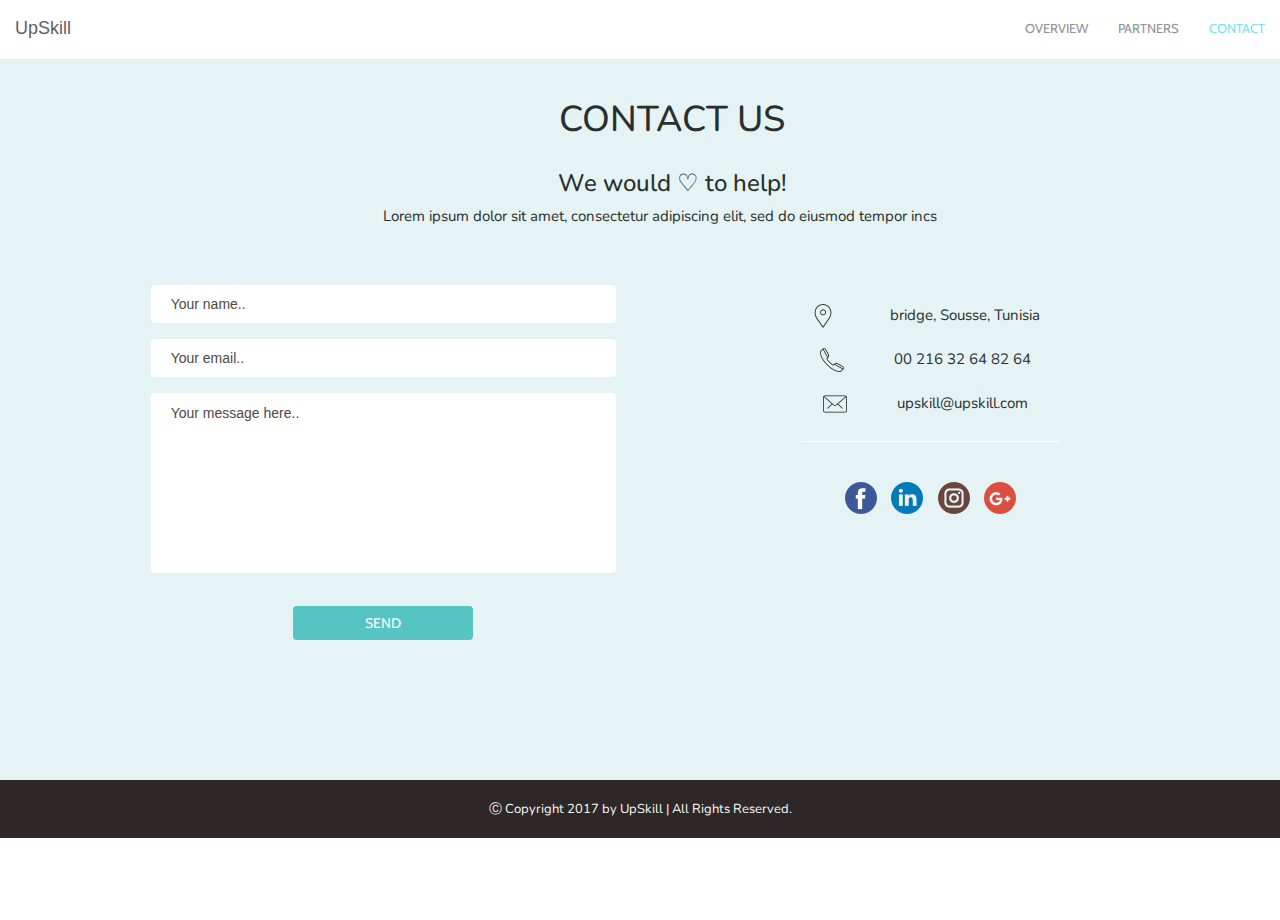
<file: contact.html>
<!doctype html>
<html>
<head>
	<title>Contact</title>
    <meta charset="utf-8">
    <meta name="viewport" content="width=device-width, initial-scale=1.0">
	<link rel="stylesheet" type="text/css" href="css/style.css">
    <link rel="stylesheet" type="text/css" href="css/bootstrap.min.css">
    <link href="https://fonts.googleapis.com/css?family=Cabin|Inconsolata|Dosis|Nunito" rel="stylesheet">
</head>
<body>
    <div class="navbar navbar-default navbar-fixed-top" id="my-navbar">
        <div class="container-fluid">
            <a href="index.html" class="navbar-brand" id="brand">UpSkill</a>
            <button type="button" class="navbar-toggle" data-toggle="collapse" data-target="#mainNavBar">
                <span class="icon-bar"></span>
                <span class="icon-bar"></span>
                <span class="icon-bar"></span>
            </button>
            <div class="collapse navbar-collapse" id="mainNavBar">
                <ul class="nav navbar-nav navbar-right">
                    <li><a href="overview.html">Overview</a></li>
                    <li><a href="#">Partners</a></li>
                    <li><a href="contact.html"><span>Contact</span></a></li>
                </ul>
            </div>
        </div>
    </div>

    <div class="content_contact">
        <section id="content_9">
	        <div id="content_contact_1">
		        <h1>Contact Us</h1>
                <h3> We would &#x2661; to help!</h3>
                <p>Lorem ipsum dolor sit amet, consectetur adipiscing elit, sed do eiusmod tempor incs</p>
	        
	            <div class="row" id="cont_contact_us">
                    <div class="col-sm-6" id="col_fields">
                        <form action="#">
                            <input type="text" id="name" name="name" placeholder="Your name..">
                            <input type="text" id="email" name="email" placeholder="Your email..">
                            <textarea id="message" rows="8" cols="50" placeholder="Your message here.."></textarea>
                            <button class="btn"><span>Send</span></button>
                        </form> 
                    </div> 
                    <div class="col-sm-6" id="col_info">
                        <p><img id="icon_info" src="img/placeholder.png"> bridge, Sousse, Tunisia</p>
                        <p><img id="icon_info" src="img/phone-call.png">00 216 32 64 82 64</p>
                        <p><img id="icon_info" src="img/mail.png">upskill@upskill.com</p>
                        <hr>
                        <a href="#"><img id="icon_cont" src="img/facebook-cont.png"></a>
                        <a href="#"><img id="icon_cont" src="img/linkedin-cont.png"></a>
                        <a href="#"><img id="icon_cont" src="img/instagram-cont.png"></a>
                        <a href="#"><img id="icon_cont" src="img/google-plus-cont.png"></a>
                    </div>
	            </div>
            </div>
        </section>

        <section id="content_8" class="content">
            <p>&#9400; Copyright 2017 by UpSkill | All Rights Reserved.</p>
        </section>
    </div>

<script type="text/javascript" src="js/script.js"></script>
<script type="text/javascript" src="js/jquery-3.2.1.min.js"></script>
<script type="text/javascript" src="js/bootstrap.min.js"></script>
</body>
</html>
</file>
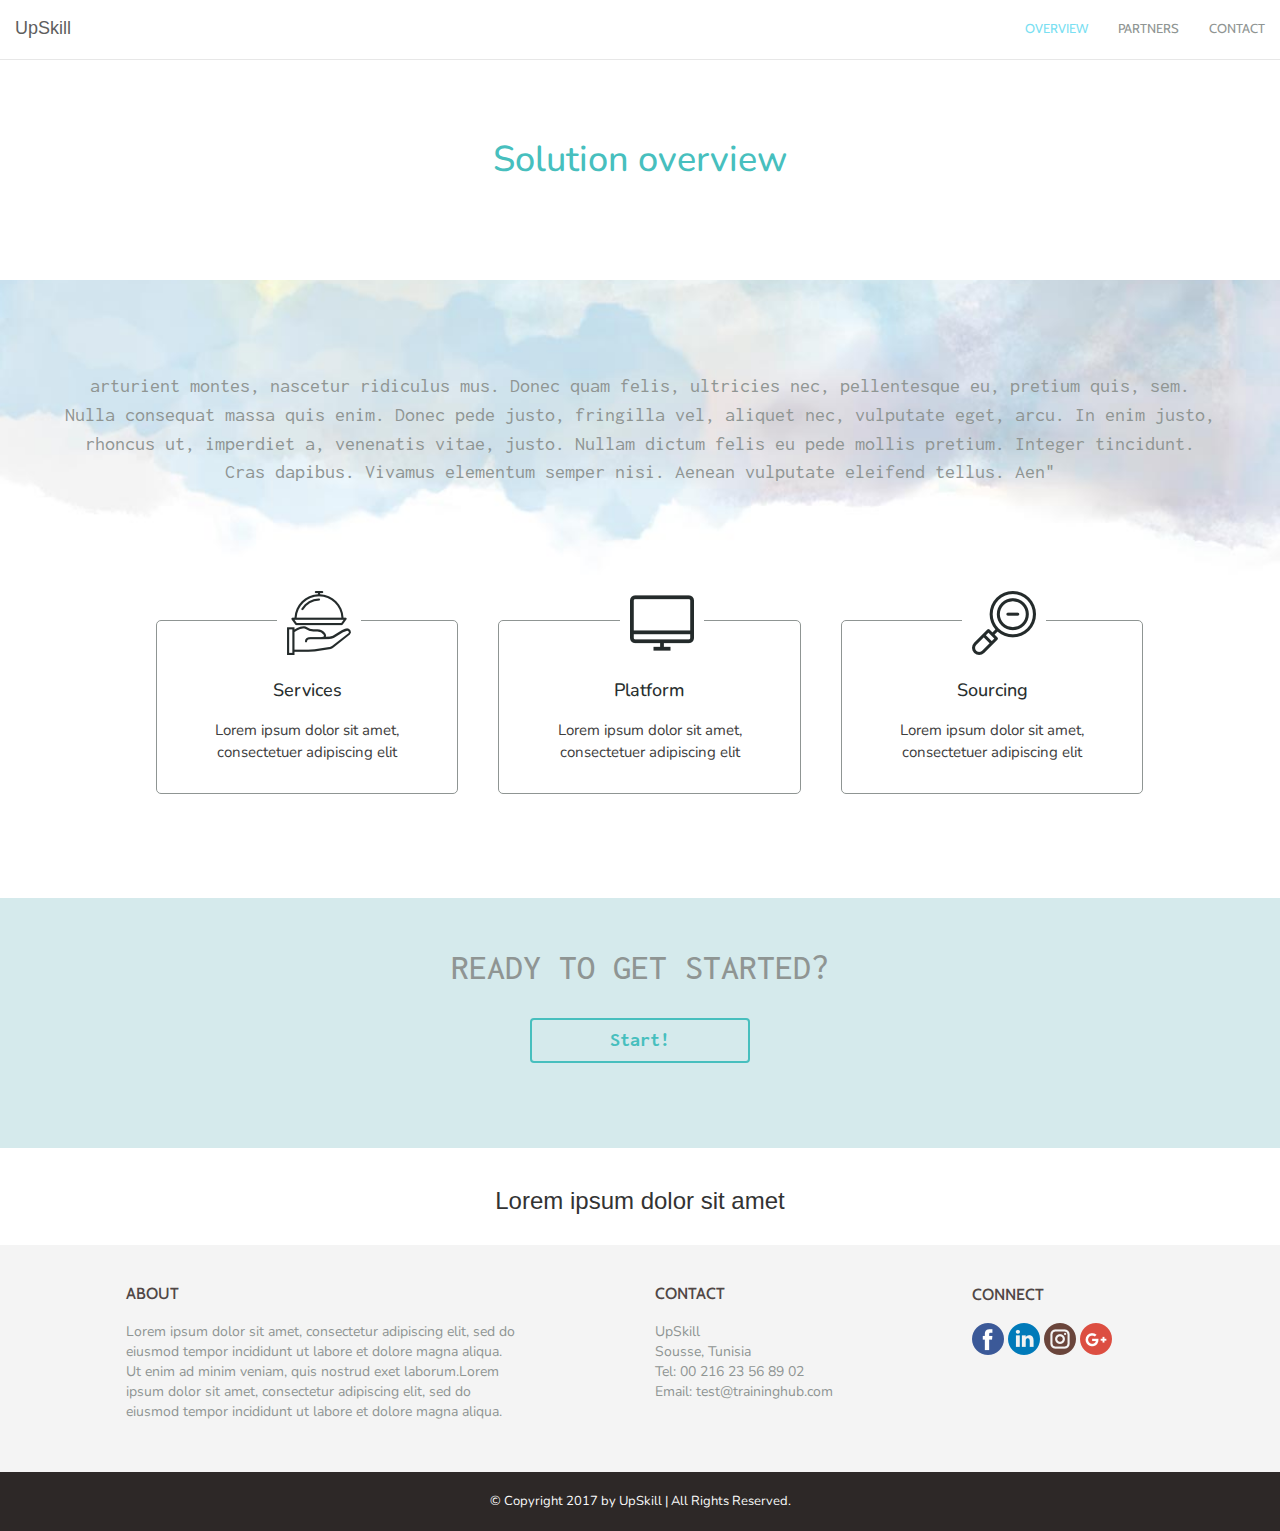
<file: overview.html>
<!doctype html>
<html>
<head>
	<title>Overview</title>
    <meta charset="utf-8">
    <meta name="viewport" content="width=device-width, initial-scale=1.0">
    <link href="https://fonts.googleapis.com/css?family=Cabin" rel="stylesheet">
	<link rel="stylesheet" type="text/css" href="css/style.css">
    <link rel="stylesheet" type="text/css" href="css/bootstrap.min.css">
    <link href="https://fonts.googleapis.com/css?family=Cabin|Inconsolata|Dosis|Nunito" rel="stylesheet">
</head>
<body>
<div class="navbar navbar-default navbar-fixed-top" id="my-navbar">
    <div class="container-fluid">
        <a href="index.html" class="navbar-brand" id="brand">UpSkill</a>
        <button type="button" class="navbar-toggle" data-toggle="collapse" data-target="#mainNavBar">
            <span class="icon-bar"></span>
            <span class="icon-bar"></span>
            <span class="icon-bar"></span>
        </button>
        <div class="collapse navbar-collapse" id="mainNavBar">
            <ul class="nav navbar-nav navbar-right">
                <li><a href="overview.html"><span>Overview</span></a></li>
                <li><a href="#">Partners</a></li>
                <li><a href="contact.html">Contact</a></li>
            </ul>
        </div>
    </div>
</div>

<div class="content_overview">
    <section>
	    <div id="content_overview_1">
		    <h1>Solution overview</h1>
	    </div>
    </section>

    <section id="over_cont">
        <p>arturient montes, nascetur ridiculus mus. Donec quam felis, ultricies nec, pellentesque eu, pretium quis, sem. Nulla consequat massa quis enim. Donec pede justo, fringilla vel, aliquet nec, vulputate eget, arcu. In enim justo, rhoncus ut, imperdiet a, venenatis vitae, justo. Nullam dictum felis eu pede mollis pretium. Integer tincidunt. Cras dapibus. Vivamus elementum semper nisi. Aenean vulputate eleifend tellus. Aen"</p>
    </section>

    <section>
	    <div id="content_overview_2">
		    <div class="row" id="content_ov_2_1">
                <div class="col-sm-1" id="cont_ov_"></div>
                <div class="col-sm-3" id="cont_ov">
                    <img id="icon_ov_2" src="img/meal.png">
                    <h4>Services </h4>
                    <p>Lorem ipsum dolor sit amet, consectetuer adipiscing elit</p>
                </div>
                <div class="col-sm-3" id="cont_ov">
                    <img id="icon_ov_2" src="img/pc-monitor.png">
                    <h4>Platform</h4>
                    <p>Lorem ipsum dolor sit amet, consectetuer adipiscing elit</p>
                </div>
                <div class="col-sm-3" id="cont_ov">
                    <img id="icon_ov_2" src="img/search.png">
                    <h4>Sourcing</h4> 
                    <p>Lorem ipsum dolor sit amet, consectetuer adipiscing elit</p>
                </div>
                <div class="col-sm-1" id="cont_ov_"></div>
            </div>
        </div>
    </section>

    <section>
	    <div id="start">
		    <h1>Ready to get started?</h1>
            <div class="wrapper">
                <button type="button" id="btn_start">Start!</button>
            </div>
	    </div>
    </section>

    <section>
	    <div id="blank">
		    <h3>Lorem ipsum dolor sit amet</h3>   
	    </div>
    </section>

    <footer id="content_7" class="content">
        <div class="cont_footer">
            <div class="row">
                <div class="col-sm-1"></div>
                <div class="col-sm-4" id="col_about">
                    <h4>About</h4>
                    <p>Lorem ipsum dolor sit amet, consectetur adipiscing elit, sed do eiusmod tempor incididunt ut labore et dolore magna aliqua. Ut enim ad minim veniam, quis nostrud exet laborum.Lorem ipsum dolor sit amet, consectetur adipiscing elit, sed do eiusmod tempor incididunt ut labore et dolore magna aliqua. </p>
                </div>
                <div class="col-sm-1"></div>
                <div class="col-sm-3" id="col_contact">
                    <h4>Contact</h4>
                    <p>UpSkill</p>
                    <p>Sousse, Tunisia</p>
                    <p>Tel: 00 216 23 56 89 02</p>
                    <p>Email: test@traininghub.com</p>
                </div>
                <div class="col-sm-1"></div>
                <div class="col-sm-3" id="col_follow">
                    <h4>Connect</h4>
                    <a href="#"><img src="img/facebook-cont.png"></a>
                    <a href="#"><img src="img/linkedin-cont.png"></a>
                    <a href="#"><img src="img/instagram-cont.png"></a>
                    <a href="#"><img src="img/google-plus-cont.png"></a>   
                </div>
            </div>
        </div>
    </footer>

    <section id="content_8" class="content">
        <p>© Copyright 2017 by UpSkill | All Rights Reserved.</p>
    </section>
</div>

<script type="text/javascript" src="js/script.js"></script>
<script type="text/javascript" src="js/jquery-3.2.1.min.js"></script>
<script type="text/javascript" src="js/bootstrap.min.js"></script>
</body>
</html>
</file>
<file: css/style.css>
html, body {
	height: 100%;
	width: 100%;
}
*{
	padding: 0px;
	margin: 0px;
}
section {
	position: relative;
	width: 100%;
}
#brand {
	line-height: 27px;
}
#my-navbar {
	background-color: #FFFFFF;
	border-radius: 0;
}
#my-navbar .navbar-toggle {
	border: solid 1px #E7E7E7;
}
#mainNavBar ul li a {
	font-family: 'Cabin', sans-serif;
	text-transform: uppercase;
	font-size: 13px;
	line-height: 27px;
	color: #8F9593;
}
#mainNavBar ul li:hover {
	background: #FFFFFF;
}
#mainNavBar ul li:hover a {
	color: #7BDFF2;
}
#content {
	width: 100%;
	background-color:#fff;
	position: relative;
	z-index: 1;
}
#wall_1 {
    background: url(../img/blue.jpg);
    background-attachment: fixed;
    width: 100%;
}
#wall_2 {
    background: url(../img/skulls.png) repeat;
    background-attachment: fixed;
}
#content_1 {
	position: relative;
	text-align: center;
	background-color: #F4F4F4;
	border-top: solid 1px #E7E7E7;
	border-bottom: solid 1px #E7E7E7;
	padding-bottom: 10px;
}
#icon {
	padding-top: 25px;
	padding-bottom: 10px;
	padding-left: 7%;
	padding-right: 7%;
}
#content_4 {
	position: relative;
	background-color: #D5EAEC;
	padding: 20px;
	width: 100%;
	margin: auto;
	top: 0;
	padding-bottom: 40px;
}
#content_4 h1 {
	text-align: center;
	color: #292F2F;
	font-family: 'Nunito', sans-serif;
	padding-top: 20px;
	padding-bottom: 20px;
}
#content_4 p {
	width: 100%;
	max-width: none;
	text-align: center;
	font-size: 15px;
	padding-left: 15%;
	padding-right: 15%;
	color: #292F2F;
	font-family: 'Nunito', sans-serif;
}
#iframe {
	position: relative;
	text-align: center;
	padding-bottom: 20px;
}
#content_5 {
	position: relative;
	background: url(../img/bg2.png) no-repeat 50% 50%;
	padding: 20px;
	padding-left: 5%;
	padding-right: 5%;
	height: 500px;
	width: 100%;
	margin: auto;
	display: table;
	top: 0;
	background-size: cover;
}
#content_5 p {
	display: table-cell;
	vertical-align: middle;
	width: 100%;
	max-width: none;
	text-align: center;
	font-size: 35px;
	color: #292F2F;
	font-family: 'Inconsolata', monospace;
}
#content_2 {
	position: relative;
}
#content_3 {
	position: relative;
	width: 100%;
	padding: 20px;
}
#content_2_1 {
	text-align: center;
	width: 100%;
	padding: 20px;
	padding-left: 40px;
}
#content_2 p {
	font-family: 'Nunito', sans-serif;
	color: #504746;
	font-size: 15px;
}
#content_2 h4 {
	padding-top: 10px;
	font-size: 22px;
	font-family: 'Nunito', sans-serif;
	color: #292F2F;
}
#content_2 h1 {
	padding-top: 20px;
	padding-bottom: 20px;
	text-align: center;
	font-family: 'Nunito', sans-serif;
	color: #292F2F;
}
#introduction {
	width: 100%;
	padding-left: 20px;
	padding-right: 20px;
	text-align: center;
	color: #8F9593;
}
#introduction p {
	width: 100%;
	text-align: center;
	padding-right: 10%;
	padding-left: 10%;
	padding-top: 20px;
	padding-bottom: 30px;
	font-family: 'Nunito', sans-serif;
	color: #504746;
	font-size: 15px;
}
#before_intro {
	position:relative;
   	width:50%;
   	left: 25%;
}
#content_3 h1 {
	text-align: center;
	font-family: 'Nunito', sans-serif;
	color: #8F9593;
	padding-top: 20px;
	padding-bottom: 20px;
}
#content_3 h4 {
	text-align: center;
	font-family: 'Nunito', sans-serif;
	color: #8F9593;
	padding-top: 20px;
}

#content_3 p {
	color: #8F9593;
	text-align: center;
}
#content_7 {
	position: relative;
	background-color: #F4F4F4;
	padding: 20px;
	padding-bottom: 50px;
}
#content_7 h4 {
    color: #504746;
    font-family: 'Cabin', sans-serif;
    padding-top: 10px;
    padding-bottom: 10px;
    text-transform: uppercase;
    font-size: 16px;
}
#content_7 p {
    color: #8F9593;
    font-family: 'Nunito', sans-serif;
	margin: 0;
	padding: 0;
}
#content_8 {
	position: relative;
	background-color: #2D2827;
	padding-top: 20px;
	padding-bottom: 10px;
	text-align: center;
}
#content_8 p {
    color: #FAFAFA;
    font-family: 'Nunito', sans-serif;
    font-size: 13px;
}
#row_wall_1 {
    position: relative;
    top: 50%;
    left: 50%;
    transform: translateX(-50%) translateY(-50%);
    text-align: center;
}
#row_wall_1 h5{
	font-size: 20px;
	color: #292F2F;
	font-family: 'Inconsolata', monospace;
}
/*
#row_wall_2 {
    position: relative;
    top: 50%;
    left: 50%;
    transform: translateX(-50%) translateY(-50%);
    text-align: center;	
    padding: 20px;
}
#row_wall_2 h5 {
	font-size: 20px;
	color: #292F2F;
	font-family: 'Inconsolata', monospace;
}
*/
.navbar-default {
	height: 60px;
}
.image {
    height: 200px;
    width: 100%;
    z-index: 1;
}
.content {
    width:100%;
    background: white;
    z-index: 2;
}
.intro {
	height: 88%;
	width: 100%;
	margin: auto;
	background: url(../img/bg3.jpg) no-repeat 50% 50%;
	display: table;
	top: 0;
	background-size: cover;
}
.intro .inner {
	display: table-cell;
	vertical-align: middle;
	width: 100%;
	max-width: none;
}
.content_background {
	max-width: 700px;
	margin: 0 auto;
	text-align: center;
}
#font_back {
	font-family: 'Dosis', sans-serif;
	color: #292F2F;
	padding-left: 5px;
	padding-right: 5px;
}
.content_back {
	max-width: 690px;
	margin: 0 auto;
	text-align: center;
	padding: 6px 3px 3px 3px;
	margin-top: 10%;
}
.content_back p {
	padding: 20px;
	text-align: center;
	color: white;
	font-family: 'Nunito', sans-serif;
}
.btn {
	display: inline-block;
  	border-radius: 4px;
  	background-color: #47BFBE;
  	border: none;
  	color: #FAFAFA;
	opacity: 0.9;
  	text-align: center;
  	font-size: 14px;
  	width: 180px;
  	transition: all 0.5s;
  	cursor: pointer;
  	margin: 20px;
  	text-transform: uppercase;
  	font-family: 'Cabin', sans-serif;
}
.btn span {
  	cursor: pointer;
  	display: inline-block;
  	position: relative;
  	transition: 0.5s;
}
.btn span:after {
  	content: '\00bb';
  	position: absolute;
  	opacity: 0;
  	top: 0;
  	right: -20px;
  	transition: 0.5s;
  	color: #FAFAFA;
}
.btn:hover span {
  	padding-right: 25px;
  	color: #FAFAFA;
}
.btn:hover span:after {
  	opacity: 1;
  	right: 0;
}
mark.color {
    color:#47BFBE;
    background: none;
    text-transform: uppercase;
}

/*slider*/
#content_6 {
	width: 100%;
}
.slider{
	overflow: hidden;
	height: 250px;
}
.slider figure div{
	width: 20%;
	float: left;
}
.slider figure img{
	width: 100%;
	height: 100%;
	float: left;
}
.slider figure{
	position: relative;
	width: 500%;
	margin: 0;
	left: 0;
	animation: 30s slidy infinite;
}
@keyframes slidy{
	0%{
		left: 0%
	}
	10%{
		left: 0%;
	}
	12%{
		left: -100%;
	}
	22%{
		left: -100%;
	}
	24%{
		left: -200%;
	}
	34%{
		left: -200%;
	}
	36%{
		left: -300%;
	}
	46%{
		left: -300%;
	}
	48%{
		left: -400%;
	}
	58%{
		left: -400%;
	}
	60%{
		left: -300%;
	}
	70%{
		left: -300%;
	}
	72%{
		left: -200%;
	}
	82%{
		left: -200%;
	}
	84%{
		left: -100%;
	}
	94%{
		left: -100%;
	}
	96%{
		left: 0%;
	}
	100%{
		left: 0%;
	}
}
/*end slider*/

/**********Overview*********/

#mainNavBar a span {
    color: #7BDFF2;
}
.content_overview {
    width:100%;
    height: 100%;
    background: white;
}
#content_overview_1 {
    width:100%;
    height: 100%;
    background: white;
}
#content_overview_1 h1 {
	text-align: center;
	padding-top: 120px;
	padding-bottom: 90px;
	color: #47BFBE;
	font-family: 'Nunito', sans-serif;
}
#content_overview_2 {
    width:100%;
	height: 100%;
}
#content_overview_2 p {
	width: 100%;
	text-align: center;
	padding-right: 10%;
	padding-left: 10%;
	padding-top: 40px;
	padding-bottom: 30px;
	font-family: 'Nunito', sans-serif;
	color: #292F2F;
	font-size: 15px;
}
#content_overview_2 h4 {
	color: #292F2F;
	font-family: 'Nunito', sans-serif;
	padding-top: 50px;
	text-align: center;
}
#content_ov_2_1 {
	text-align: center;
	width: 100%;
	padding: 20px;
	padding-left: 50px;
	padding-bottom: 50px;
}
#cont_ov p {
	width: 100%;
	text-align: center;
	padding-right: 10%;
	padding-left: 10%;
	padding-top: 10px;
	padding-bottom: 20px;
	font-family: 'Nunito', sans-serif;
	color: #3D3D3D;
	font-size: 15px;
}
#cont_ov {
	border: 1px solid #8F9593;
	margin-left: 20px;
	margin-right: 20px;
	margin-top: 20px;
	margin-bottom: 33px;
	border-radius: 5px;
}
#icon_ov_2 {
	background: #FFFFFF;
	z-index: 1000;
	position: absolute;
	top: -30px;
	padding-left: 10px;
	padding-right: 10px;
	left: 40%;
}
#start {
	width: 100%;
	height: 250px;
	background-color: #D5EAEC;
}
#start h1 {
	text-transform: uppercase;
	font-family: 'Inconsolata', monospace;
	text-align: center;
	padding-top: 50px;
	padding-bottom: 20px;
	color: #8F9593;
}
#btn_start {
	text-align: center;
	border: 2px solid #47BFBE;
	border-radius: 4px;
	width: 220px;
	height: 45px;
	background: none;
	color: #47BFBE;
	font-weight: bold;
	font-family: 'Inconsolata', monospace;
	font-size: 20px;
}
#btn_start:hover {
	text-align: center;
	border: 2px solid #c0392b;
	border-radius: 4px;
	width: 220px;
	height: 45px;
	background: none;
	color: #c0392b;
	font-weight: bold;
	font-family: 'Inconsolata', monospace;
	font-size: 20px;
}
.wrapper {
	text-align: center;
}
#yellow {
	width: 100%;
	height: 300px;
}
#over_cont {
	position: relative;
	background: url(../img/bg3.jpg) no-repeat 50% 50%;
	padding: 20px;
	padding-left: 5%;
	padding-right: 5%;
	height: 300px;
	width: 100%;
	margin: auto;
	display: table;
	top: 0;
	background-size: cover;
}
#over_cont p {
	display: table-cell;
	vertical-align: middle;
	width: 100%;
	max-width: none;
	text-align: center;
	font-size: 20px;
	color: #8F9593;
	font-family: 'Inconsolata', monospace;
}
#blank {
	width: 100%;
	height: 100%;
	padding: 20px;
	text-align: center;
}
/*********End Overview*********/

/*********Contact*********/

.content_contact {
	position: relative;
    width:100%;
    height: 100%;
}
#content_contact_1 {
	position: relative;
    width: 100%;
	height: 100%;
	background: #E6F3F4;
	padding-left: 5%;
}
#content_contact_1 h1 {
    font-family: 'Nunito', sans-serif;
	text-align: center;
	padding-top: 80px;
	text-transform: uppercase;
	color: #292F2F;
	padding-bottom: 10px;
}
#content_contact_1 h3 {
	text-align: center;
	font-family: 'Nunito', sans-serif;
	color: #292F2F;
}
#content_contact_1 p {
	text-align: center;
	font-family: 'Nunito', sans-serif;
	color: #292F2F;
	font-size: 15px;
	padding-right: 2%;
}
#cont_contact_us {
	position: relative;
	width: 100%;
	height: 100%;
	padding-top: 40px;
	padding-bottom: 30px;
	padding-left: 5%;
	padding-right: 5%;
}
#col_fields {
	position: relative;
	text-align: center;
	padding-bottom: 10%;
}
#col_info {
	position: relative;
	text-align: center;	
	padding-top: 2%;
}
#col_info hr {
	position:relative;
   	width:50%;
   	left: 25%;
	border-top: 1px solid white;	   
}
#col_info p {
	color: #292F2F;
	font-family: 'Nunito', sans-serif;
	padding-bottom: 5px;
	padding-top: 5px;
}
#icon_cont {
	padding-top: 20px;
	padding-bottom: 20px;
	padding-left: 1%;
	padding-right: 1%;
}
#icon_info {
	padding-right: 10%;	
}
input[type=text] {
    width: 90%;
    padding: 9px 20px;
    margin: 8px 0;
    display: inline-block;
    border: none;
    border-radius: 4px;
    box-sizing: border-box;
}
textarea[id=message] {
    width: 90%;
    padding: 10px 20px;
    margin: 8px 0;
    display: inline-block;
    border: none;
    border-radius: 4px;
    box-sizing: border-box;
	resize: none;
}
textarea::-webkit-input-placeholder {  color: #504746;}
input::-webkit-input-placeholder {  color: #504746;}

/*********End Contact*********/

@media only screen and (max-device-width:999px){
}

#fh5co-features {
	width: 100%;
	height: 100%;
	text-align: center;
	padding-top: 30px;
	padding-left: 12%;
	padding-right: 10%;
	padding-bottom: 30px;
}

/* Features*/
.js .to-animate,
.js .feature-box,
.js .work-box,
.js .animate-box {
  opacity: 0;
}
</file>
